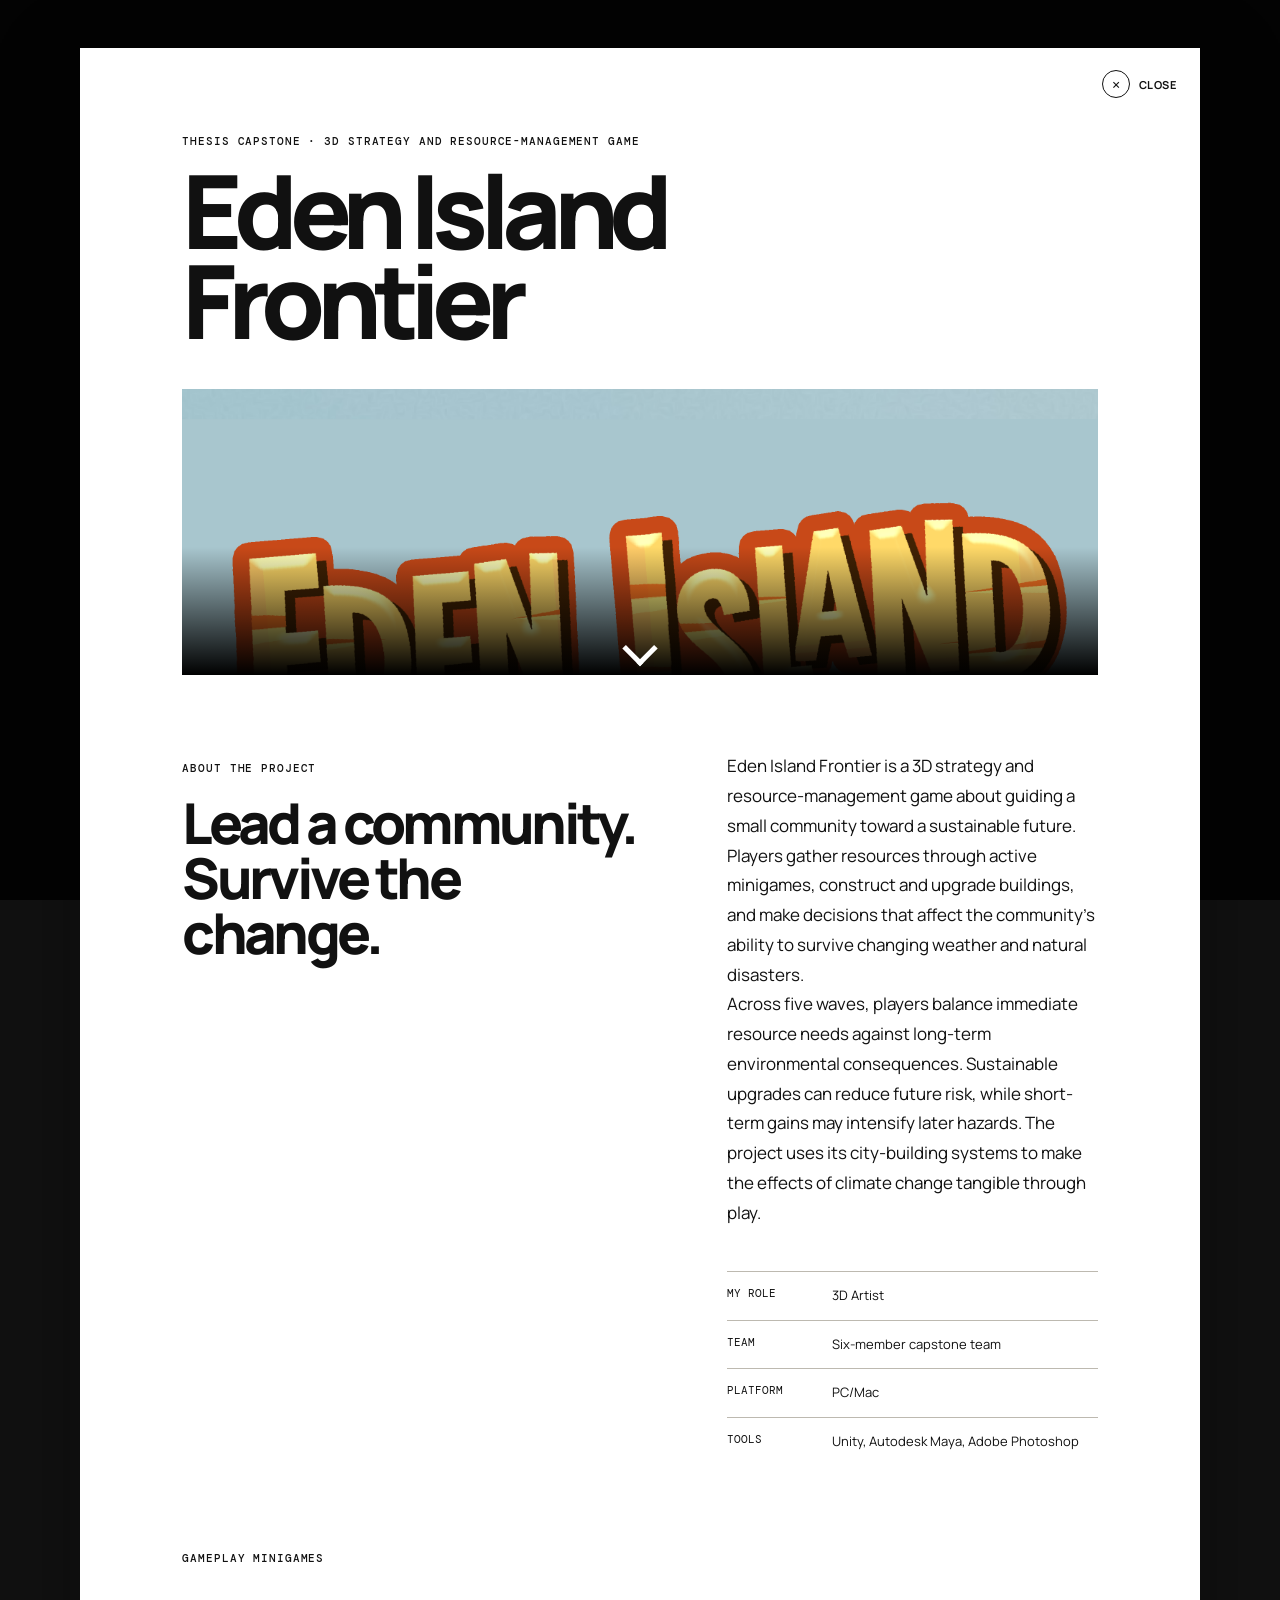
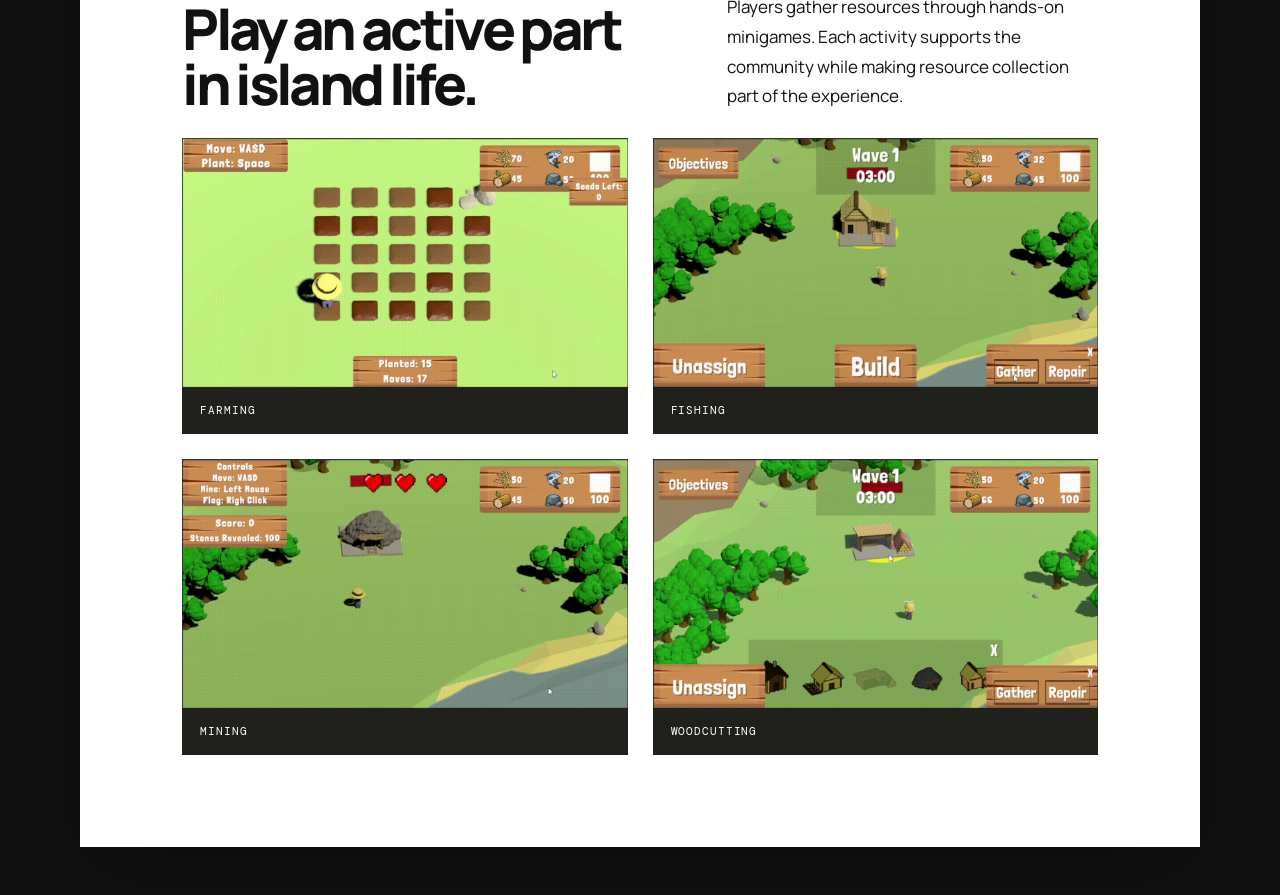
<file: edenisland.html>
﻿<!doctype html>
<html lang="en">
  <head>
    <meta charset="UTF-8" />
    <meta name="viewport" content="width=device-width, initial-scale=1.0" />
    <title>Eden Island Frontier — Luis Montinola</title>
    <link rel="preconnect" href="https://fonts.googleapis.com" />
    <link rel="preconnect" href="https://fonts.gstatic.com" crossorigin />
    <link href="https://fonts.googleapis.com/css2?family=DM+Mono:wght@400;500&family=Manrope:wght@400;500;600;700;800&display=swap" rel="stylesheet" />
    <link rel="stylesheet" href="styles.css" />
    <link rel="stylesheet" href="detail.css" />
    <link rel="stylesheet" href="project-modal.css" />
  </head>
  <body class="project-modal-page">
    <div class="modal-backdrop" aria-hidden="true">
    </div>
    <main class="detail-page project-modal" role="dialog" aria-modal="true" aria-labelledby="project-title">
      <a class="modal-close" href="./#games" aria-label="Close project details">
        <span>×</span> Close</a>
      <div class="detail-title">
        <p class="eyebrow">Thesis capstone · 3D strategy and resource-management game</p>
        <h1 id="project-title">Eden Island<br />Frontier</h1>
      </div>
      <div class="poster-disclosure">
        <input class="poster-toggle" id="eden-island-poster-toggle" type="checkbox" />
        <label for="eden-island-poster-toggle" aria-label="View full poster"></label>
        <div class="poster-preview poster-hero">
          <img src="img/Eden%20Island%20Frontier%20Poster.png" alt="Eden Island Frontier game poster" />
        </div>
      </div>
      <section class="detail-info">
        <div>
          <p class="eyebrow">About the project</p>
          <h2>Lead a community.<br />Survive the change.</h2>
        </div>
        <div>
          <p>Eden Island Frontier is a 3D strategy and resource-management game about guiding a small community toward a sustainable future. Players gather resources through active minigames, construct and upgrade buildings, and make decisions that affect the community’s ability to survive changing weather and natural disasters.</p>
          <p>Across five waves, players balance immediate resource needs against long-term environmental consequences. Sustainable upgrades can reduce future risk, while short-term gains may intensify later hazards. The project uses its city-building systems to make the effects of climate change tangible through play.</p>
          <dl>
            <div>
              <dt>My role</dt>
              <dd>3D Artist</dd>
            </div>
            <div>
              <dt>Team</dt>
              <dd>Six-member capstone team</dd>
            </div>
            <div>
              <dt>Platform</dt>
              <dd>PC/Mac</dd>
            </div>
            <div>
              <dt>Tools</dt>
              <dd>Unity, Autodesk Maya, Adobe Photoshop</dd>
            </div>
          </dl>
        </div>
      </section>
      <section class="gameplay-section" aria-labelledby="gameplay-title">
        <div class="gameplay-heading">
          <p class="eyebrow">Gameplay minigames</p>
          <h2 id="gameplay-title">Play an active part<br />in island life.</h2>
          <p>Players gather resources through hands-on minigames. Each activity supports the community while making resource collection part of the experience.</p>
        </div>
        <div class="gameplay-grid">
          <figure class="gameplay-card">
            <img src="img/Farm.gif" alt="Eden Island Frontier farming minigame gameplay" loading="lazy" />
            <figcaption>Farming</figcaption>
          </figure>
          <figure class="gameplay-card">
            <img src="img/Fish.gif" alt="Eden Island Frontier fishing minigame gameplay" loading="lazy" />
            <figcaption>Fishing</figcaption>
          </figure>
          <figure class="gameplay-card">
            <img src="img/Mine.gif" alt="Eden Island Frontier mining minigame gameplay" loading="lazy" />
            <figcaption>Mining</figcaption>
          </figure>
          <figure class="gameplay-card">
            <img src="img/Wood.gif" alt="Eden Island Frontier woodcutting minigame gameplay" loading="lazy" />
            <figcaption>Woodcutting</figcaption>
          </figure>
        </div>
      </section>
    </main>
  </body>
</html>
</file>
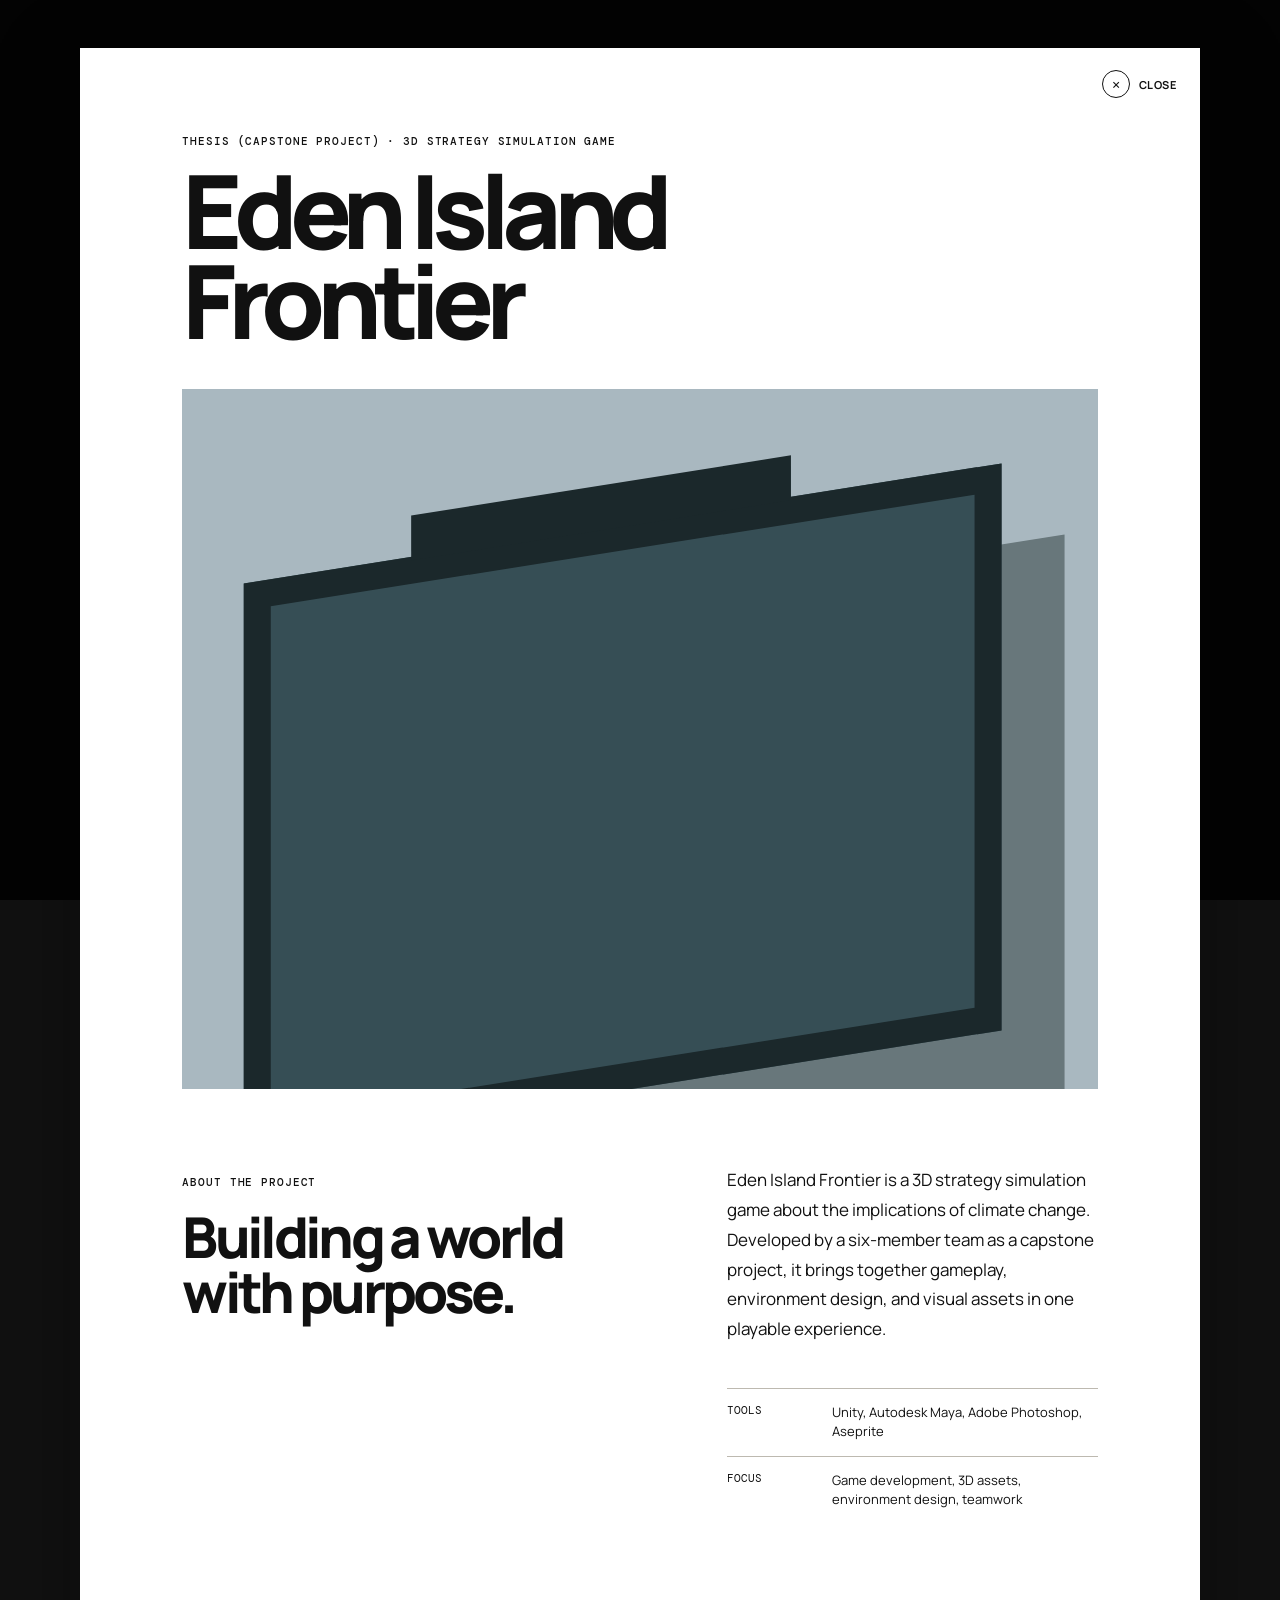
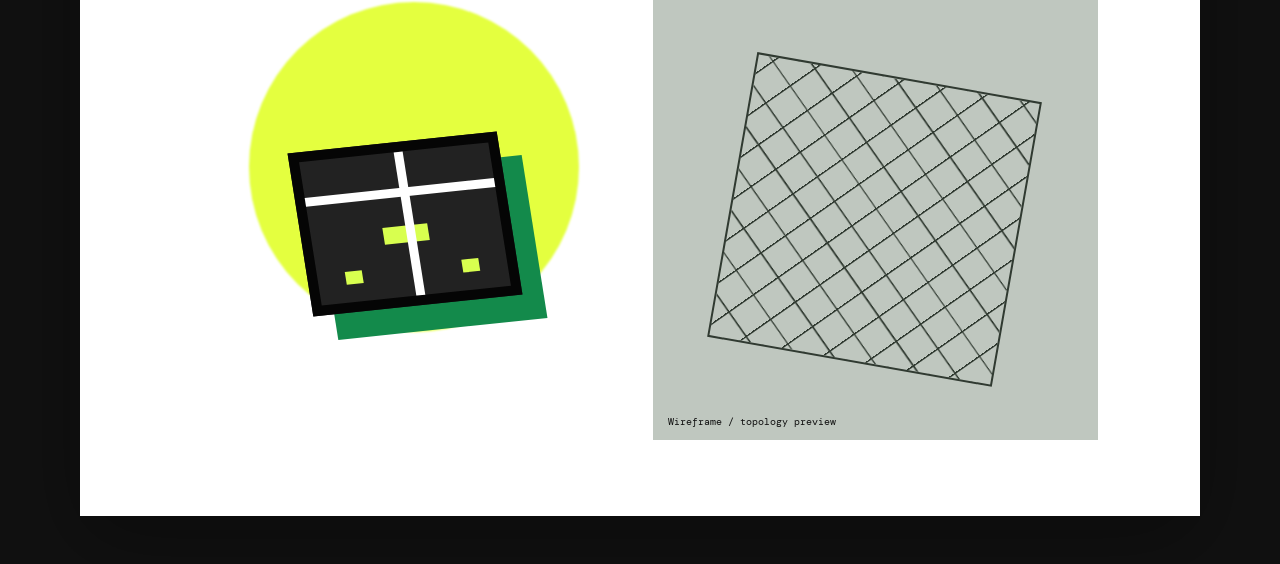
<file: project.html>
<!doctype html>
<html lang="en">
  <head>
    <meta charset="UTF-8" /><meta name="viewport" content="width=device-width, initial-scale=1.0" />
    <title>Eden Island Frontier — Luis Montinola Rivera</title>
    <link rel="preconnect" href="https://fonts.googleapis.com" /><link rel="preconnect" href="https://fonts.gstatic.com" crossorigin />
    <link href="https://fonts.googleapis.com/css2?family=DM+Mono:wght@400;500&family=Manrope:wght@400;500;600;700;800&display=swap" rel="stylesheet" /><link rel="stylesheet" href="styles.css" /><link rel="stylesheet" href="detail.css" />
    <link rel="stylesheet" href="project-modal.css" />
  </head>
  <body class="project-modal-page">
    <div class="modal-backdrop" aria-hidden="true"></div>
    <main class="detail-page project-modal" role="dialog" aria-modal="true" aria-labelledby="project-title">
      <a class="modal-close" href="index.html#work" aria-label="Close project details"><span>×</span> Close</a>
      <div class="detail-title"><p class="eyebrow">Thesis (Capstone project) · 3D strategy simulation game</p><h1 id="project-title">Eden Island<br />Frontier</h1></div>
      <div class="detail-hero art-sci-fi"><div class="tank"></div></div>
      <section class="detail-info"><div><p class="eyebrow">About the project</p><h2>Building a world<br />with purpose.</h2></div><div><p>Eden Island Frontier is a 3D strategy simulation game about the implications of climate change. Developed by a six-member team as a capstone project, it brings together gameplay, environment design, and visual assets in one playable experience.</p><dl><div><dt>Tools</dt><dd>Unity, Autodesk Maya, Adobe Photoshop, Aseprite</dd></div><div><dt>Focus</dt><dd>Game development, 3D assets, environment design, teamwork</dd></div></dl></div></section>
      <section class="detail-images"><div class="detail-image art-crate"><div class="orb"></div><div class="crate"><i></i><i></i><i></i></div></div><div class="detail-image wireframe"><div></div><p>Wireframe / topology preview</p></div></section>
    </main>
  </body>
</html>
</file>
<file: styles.css>
:root {
  --ink:#111!important;
  --paper:#fff!important;
  --lime:#e4ff3f!important;
  --green:#138a4b!important;
  --green-dark:#075c35!important;
  --orange:var(--green)!important;
  --line:#d9d9d9!important
}
.brand span {
  color:var(--green)!important
}
.eyebrow span {
  background:var(--green)!important
}
.hero-art {
  background:#f1f1f1!important
}
.crate {
  background:#222!important;
  border-color:#050505!important;
  box-shadow:21px 26px 0 var(--green)!important
}
.crate:before,.crate:after {
  background:#fff!important
}
.tools span {
  border-color:#bdbdbd!important
}
.contact {
  background:var(--lime)!important
}
:root {
  --ink:#20201d;
  --paper:#f2f0ea;
  --lime:#d8ff4f;
  --orange:#ff6b35;
  --line:#d7d4cc
}
* {
  box-sizing:border-box
}
html {
  scroll-behavior:smooth;
  scroll-padding-top: var(--header-height, 0px);
  overflow-x:clip
}
body {
  margin:0;
  background:#f5f5f5;
  color:var(--ink);
  font-family:Manrope,Arial,sans-serif;
  overflow-x:clip
}
.site-header,footer {
  display:flex;
  align-items:center;
  justify-content:space-between;
  padding:24px 5.5%;
  border-bottom:1px solid var(--line)
}
.brand {
  font:800 27px/1 Manrope;
  text-decoration:none;
  color:var(--ink);
  letter-spacing:-2px
}
.brand span {
  color:var(--orange)
}
.nav {
  display:flex;
  gap:30px
}
.nav a,footer a {
  font-size:13px;
  color:var(--ink);
  text-decoration:none
}
.nav .active {
  font-weight:800;
  color:var(--green)
}
.menu-button {
  display:none;
  background:transparent;
  border:0;
  font:600 13px Manrope
}
.hero {
  min-height:560px;
  position:relative;
  z-index:2;
  display:grid;
  grid-template-columns:1.15fr .85fr;
  gap:5%;
  padding:5.5% 9% 3%;
  align-items:center
}
.eyebrow {
  font:500 11px/1.2 'DM Mono',monospace;
  letter-spacing:.08em;
  text-transform:uppercase
}
.eyebrow span {
  display:inline-block;
  width:7px;
  height:7px;
  background:var(--orange);
  border-radius:50%;
  margin:0 8px 1px 0
}
.hero h1,h2 {
  margin:19px 0;
  font-weight:800;
  line-height:.98;
  letter-spacing:-.065em
}
.hero h1 {
  font-size:clamp(46px,7vw,88px)
}
em {
  font-family:Georgia,serif;
  font-weight:400
}
.intro {
  max-width:430px;
  line-height:1.65;
  font-size:16px
}
.button {
  display:inline-flex;
  gap:38px;
  align-items:center;
  margin-top:24px;
  padding:15px 18px;
  color:var(--ink);
  background:var(--lime);
  font-weight:800;
  font-size:13px;
  text-decoration:none;
  border-radius:2px
}
.button b {
  font-size:18px
}
.hero-art {
  min-height:495px;
  position:relative;
  overflow:hidden;
  background:#d9d4ca;
  isolation:isolate
}
.hero-art p {
  position:absolute;
  bottom:13px;
  left:16px;
  margin:0;
  font:10px 'DM Mono';
  z-index:2
}
.orb {
  position:absolute;
  width:330px;
  height:330px;
  left:52%;
  top:38%;
  transform:translate(-50%,-50%);
  border-radius:50%;
  background:var(--lime);
  filter:blur(1px)
}
.crate {
  position:absolute;
  z-index:1;
  width:210px;
  height:165px;
  left:50%;
  top:51%;
  transform:translate(-50%,-50%) rotate(-9deg) skewY(3deg);
  background:#34362c;
  border:10px solid #171814;
  box-shadow:21px 26px 0 #9e9a90
}
.crate:before,.crate:after,.crate i {
  content:"";
  position:absolute;
  background:#d8ff4f
}
.crate:before {
  width:100%;
  height:9px;
  top:36px
}
.crate:after {
  height:100%;
  width:9px;
  left:50%
}
.crate i:first-child {
  width:45px;
  height:17px;
  left:72px;
  top:74px
}
.crate i:nth-child(2) {
  width:17px;
  height:13px;
  left:28px;
  bottom:18px
}
.crate i:nth-child(3) {
  width:17px;
  height:13px;
  right:28px;
  bottom:18px
}
.section {
  padding:9%
}
.work {
  background:#20201d;
  color:var(--paper)
}
.section-heading {
  max-width:610px
}
.section h2 {
  font-size:clamp(38px,5vw,67px)
}
.muted {
  color:#aaa8a0;
  max-width:350px;
  line-height:1.6;
  font-size:14px
}
.filters {
  display:flex;
  gap:22px;
  margin:50px 0 29px;
  overflow:auto
}
.filters button {
  white-space:nowrap;
  color:#bbb;
  background:none;
  border:0;
  padding:0 0 7px;
  font:12px Manrope;
  cursor:pointer
}
.filters .selected {
  color:var(--paper);
  border-bottom:2px solid var(--lime)
}
.project-grid {
  display:grid;
  grid-template-columns:1.28fr 1fr;
  gap:54px 28px
}
.project-large {
  grid-row:span 2
}
.project-image {
  height:330px;
  display:block;
  position:relative;
  overflow:hidden;
  text-decoration:none
}
.project-large .project-image {
  height:530px
}
.project-image span {
  position:absolute;
  top:16px;
  right:16px;
  opacity:0;
  transition:.25s;
  z-index:2;
  background:var(--paper);
  padding:10px;
  color:var(--ink);
  font-size:11px;
  font-weight:800
}
.project-image:hover span {
  opacity:1
}
.project-meta {
  display:flex;
  justify-content:space-between;
  padding-top:14px
}
.project-meta h3 {
  margin:0;
  font-size:17px;
  letter-spacing:-.04em
}
.project-meta p {
  margin:5px 0;
  color:#aaa8a0;
  font-size:12px
}
.project-meta strong {
  font:11px 'DM Mono';
  color:var(--lime)
}
.art-sci-fi {
  background:#a9b8c0
}
.tank {
  position:absolute;
  width:46%;
  height:45%;
  background:#364e55;
  left:27%;
  top:30%;
  transform:skewY(-9deg);
  border:15px solid #1b282b;
  box-shadow:35px 45px 0 #68777b
}
.tank:after {
  content:"";
  position:absolute;
  width:54%;
  height:25px;
  top:-38px;
  left:20%;
  background:#1b282b
}
.art-diorama {
  background:linear-gradient(#e6a172 0 52%,#203e35 52%)
}
.rock {
  position:absolute;
  background:#d4c3a7;
  clip-path:polygon(40% 0,100% 38%,75% 100%,0 79%,7% 31%)
}
.rock-one {
  width:58%;
  height:55%;
  bottom:-2%;
  left:7%
}
.rock-two {
  width:48%;
  height:44%;
  bottom:-1%;
  right:4%;
  background:#958c77
}
.tree {
  position:absolute;
  width:17%;
  height:60%;
  bottom:23%;
  left:45%;
  background:#262f24;
  clip-path:polygon(50% 0,78% 40%,66% 40%,100% 82%,58% 68%,58% 100%,42% 100%,42% 68%,0 82%,34% 40%,22% 40%)
}
.art-radio {
  background:#e8d74e
}
.radio {
  position:absolute;
  width:56%;
  height:47%;
  left:22%;
  top:25%;
  background:#d05238;
  border:13px solid #8d3028;
  box-shadow:24px 26px 0 #262625
}
.radio i {
  position:absolute;
  width:85px;
  height:85px;
  border:9px solid #262625;
  border-radius:50%;
  left:20px;
  top:24px
}
.radio b {
  position:absolute;
  width:65px;
  height:18px;
  background:#262625;
  right:16px;
  top:35px
}
.radio em {
  position:absolute;
  width:30px;
  height:30px;
  background:#262625;
  right:34px;
  bottom:25px;
  border-radius:50%
}

.about-layout {
  display:grid;
  grid-template-columns:1.25fr .75fr;
  gap:12%;
  align-items:end
}
.about-layout p {
  line-height:1.75;
  font-size:16px
}
.text-link {
  display:inline-block;
  margin-top:19px;
  color:var(--ink);
  font-size:13px;
  font-weight:800;
  text-decoration:none;
  border-bottom:1px solid var(--ink);
  padding-bottom:5px
}
.text-link b {
  margin-left:25px
}
.tools {
  display:flex;
  gap:10px;
  flex-wrap:wrap;
  margin-top:90px
}
.tools span {
  border:1px solid #bdb7ae;
  border-radius:100px;
  padding:11px 15px;
  font:11px 'DM Mono'
}
.contact {
  background:var(--lime);
  padding:9%;
  min-height:490px
}
.contact h2 {
  font-size:clamp(48px,7vw,93px)
}
.contact-links {
  position:relative;
  z-index:1;
  display:flex;
  flex-direction:column;
  align-items:flex-start;
  gap:19px
}
.contact-email {
  color:var(--ink);
  font-size:clamp(17px,2vw,25px);
  font-weight:700;
  text-decoration:none;
  border-bottom:2px solid var(--ink)
}
.contact-email span {
  margin-left:20px
}
.contact-resume {
  color:var(--ink);
  font-size:13px;
  font-weight:800;
  text-decoration:none;
  border-bottom:1px solid var(--ink);
  padding-bottom:5px
}
.contact-resume span {
  margin-left:25px;
  font-size:18px
}
footer {
  border:0
}
footer p {
  font-size:11px
}
footer div {
  display:flex;
  gap:18px
}
@media(max-width:700px) {
  .site-header {
    padding:20px 7%
  }
  .menu-button {
    display:block
  }
  .nav {
    display:none;
    position:absolute;
    top:100%;
    left:0;
    right:0;
    background:var(--paper);
    padding:20px 7%;
    z-index:5;
    border-bottom:1px solid var(--line)
  }
  .nav.open {
    display:flex
  }
  .hero {
    grid-template-columns:1fr;
    padding:16% 7% 0;
    gap:50px
  }
  .hero-art {
    min-height:370px;
    margin:0 -7%
  }
  .section,.contact {
    padding:20% 7%
  }
  .project-grid {
    grid-template-columns:1fr;
    gap:40px
  }
  .project-large {
    grid-row:auto
  }
  .project-large .project-image,.project-image {
    height:350px
  }
  .about-layout {
    grid-template-columns:1fr;
    gap:20px
  }
  .tools {
    margin-top:55px
  }
  .contact {
    min-height:420px
  }
  footer {
    padding:25px 7%
  }
  footer p {
    display:none
  }
}
</file>
<file: detail.css>
.detail-page {
  padding:5% 9% 0
}
.back-link {
  color:#20201d;
  font:12px Manrope;
  font-weight:800;
  text-decoration:none;
  border-bottom:1px solid #20201d;
  padding-bottom:5px
}
.detail-title {
  margin:80px 0 50px
}
.detail-title h1 {
  font:800 clamp(54px,8vw,112px)/.88 Manrope;
  letter-spacing:-.08em;
  margin:17px 0
}
.detail-hero {
  height:min(66vw,700px);
  position:relative;
  overflow:hidden
}
.detail-hero .tank {
  transform:translate(-4%,16%) scale(1.8) skewY(-9deg)
}
.poster-hero {
  height:auto;
  min-height:0;
  display:block;
  background:#d8d2c7
}
.poster-disclosure {
  position:relative;
  isolation:isolate
}
.poster-disclosure::after {
  content:'';
  position:absolute;
  right:0;
  bottom:0;
  left:0;
  height:45%;
  z-index:1;
  background:linear-gradient(to bottom,transparent,#000);
  pointer-events:none
}
.poster-toggle {
  position:absolute;
  inset:0;
  z-index:3;
  width:auto;
  height:auto;
  margin:0;
  opacity:0;
  cursor:pointer
}
.poster-disclosure label {
  position:absolute;
  bottom:14px;
  left:50%;
  z-index:4;
  pointer-events:none;
  cursor:pointer;
  width:24px;
  height:24px;
  padding:10px;
  background:transparent;
  background-clip:padding-box;
  border-right:5px solid #ffffff;
  border-bottom:5px solid #ffffff;
  text-shadow:0 2px 8px rgba(0,0,0,.5);
  transform:translateX(-50%) rotate(45deg);
  transition:transform .2s ease
}
.poster-toggle:checked + label {
  transform:translateX(-50%) rotate(-135deg)
}
.poster-preview {
  width:100%;
  aspect-ratio:4 / 1.25;
  overflow:hidden;
  margin:0 auto;
  pointer-events:none
}
.poster-preview img {
  height:100%;
  object-fit:cover;
  object-position:center 18%
}
.poster-disclosure:has(.poster-toggle:checked) .poster-preview {
  aspect-ratio:auto;
  overflow:visible
}
.poster-disclosure:has(.poster-toggle:checked) .poster-preview img {
  height:auto;
  object-fit:contain;
  object-position:center
}
.poster-hero img {
  display:block;
  width:100%;
  height:auto;
  max-width:100%;
  object-fit:contain;
  object-position:center
}
.detail-info {
  padding:10% 0;
  display:grid;
  grid-template-columns:1.1fr .9fr;
  gap:10%
}
.detail-info h2 {
  font-size:clamp(35px,4.4vw,62px)
}
.detail-info>div:last-child>p {
  font-size:17px;
  line-height:1.75;
  margin:0
}
.detail-info dl {
  margin:44px 0 0
}
.detail-info dl div {
  border-top:1px solid #bdb9b0;
  padding:14px 0;
  display:grid;
  grid-template-columns:90px 1fr;
  gap:15px
}
.detail-info dt {
  font:11px 'DM Mono';
  text-transform:uppercase
}
.detail-info dd {
  margin:0;
  font-size:13px;
  line-height:1.5
}
.detail-images {
  display:grid;
  grid-template-columns:1fr 1fr;
  gap:25px
}
.gameplay-section {
  padding:0 0 10%;
}
.gameplay-heading {
  display:grid;
  grid-template-columns:1.1fr .9fr;
  align-items:end;
  gap:10%;
  margin-bottom:42px;
}
.gameplay-heading h2 {
  grid-column:1;
  grid-row:2;
  font-size:clamp(35px,4.4vw,62px);
  margin:0;
}
.gameplay-heading>p:last-child {
  grid-column:2;
  grid-row:2;
  font-size:17px;
  line-height:1.75;
  margin:0;
}
.gameplay-grid {
  display:grid;
  grid-template-columns:repeat(2,1fr);
  gap:25px;
}
.gameplay-card {
  margin:0;
  background:#20201d;
  overflow:hidden;
}
.gameplay-card img {
  display:block;
  width:100%;
  aspect-ratio:16 / 9;
  object-fit:cover;
}
.gameplay-card figcaption {
  padding:15px 18px 17px;
  color:var(--paper);
  font:11px 'DM Mono',monospace;
  letter-spacing:.08em;
  text-transform:uppercase;
}
.detail-video {
  width: 100%;
  height: auto;
  margin-top: 42px;
  aspect-ratio: 16 / 9;
  background: #20201d;
}
.detail-video video {
  display: block;
  width: 100%;
  height: 100%;
  object-fit: contain;
}
.detail-image {
  height:440px;
  position:relative;
  overflow:hidden
}
.wireframe {
  background:#bfc7bf;
  display:grid;
  place-items:center
}
.wireframe div {
  width:65%;
  aspect-ratio:1;
  border:2px solid #303a31;
  background:repeating-linear-gradient(45deg,transparent 0 28px,#303a31 29px 30px),repeating-linear-gradient(-45deg,transparent 0 28px,#303a31 29px 30px);
  transform:rotate(10deg)
}
.wireframe p {
  position:absolute;
  bottom:12px;
  left:15px;
  font:10px 'DM Mono';
  margin:0
}
.mini-contact {
  margin:10% -11% 0
}
@media(max-width:700px) {
  .detail-page {
    padding:13% 7% 0
  }
  .detail-title {
    margin:55px 0 35px
  }
  .detail-hero {
    height:360px
  }
  .poster-hero {
    height:auto
  }
  .detail-info {
    grid-template-columns:1fr;
    padding:18% 0;
    gap:10px
  }
  .detail-images {
    grid-template-columns:1fr
  }
  .gameplay-section {
    padding:0 0 18%;
  }
  .gameplay-heading {
    grid-template-columns:1fr;
    gap:10px;
    margin-bottom:30px;
  }
  .gameplay-heading h2,
  .gameplay-heading>p:last-child {
    grid-column:1;
    grid-row:auto;
  }
  .gameplay-heading>p:last-child {
    font-size:15px;
  }
  .gameplay-grid {
    grid-template-columns:1fr;
    gap:18px;
  }
  .detail-image {
    height:330px
  }
  .detail-video {
    height: auto;
    aspect-ratio: 16 / 9;
  }
  .mini-contact {
    margin:20% -7% 0
  }
}
</file>
<file: project-modal.css>
body.project-modal-page {
  min-height: 100vh;
  background: #111;
}
.modal-backdrop {
  position: fixed;
  inset: 0;
  background: rgba(0, 0, 0, 0.78);
  backdrop-filter: blur(7px);
  z-index: 0;
}
.project-modal {
  position: relative;
  z-index: 1;
  width: min(1120px, calc(100% - 48px));
  margin: 48px auto;
  padding: 76px 8% 0;
  background: var(--paper);
  box-shadow: 0 24px 80px rgba(0, 0, 0, 0.35);
  animation: modal-enter 0.28s ease-out both;
}
.modal-close {
  position: absolute;
  top: 22px;
  right: 24px;
  display: inline-flex;
  align-items: center;
  gap: 9px;
  color: var(--ink);
  font: 700 11px/1 Manrope, sans-serif;
  letter-spacing: 0.04em;
  text-decoration: none;
  text-transform: uppercase;
}
.modal-close span {
  display: grid;
  width: 28px;
  height: 28px;
  place-items: center;
  border: 1px solid currentColor;
  border-radius: 50%;
  font-size: 17px;
  font-weight: 400;
}
.project-modal .back-link {
  display: none;
}
.project-modal .detail-title {
  margin: 0 0 44px;
}
.project-modal .detail-info {
  padding: 76px 0;
}
.project-modal .detail-images {
  padding-bottom: 76px;
}
.modal-contact {
  margin: 0 -11.4%;
  padding: 8% 11.4%;
  background: var(--lime);
}
.modal-contact h2 {
  margin: 18px 0;
  font-size: clamp(40px, 6vw, 72px);
}
@keyframes modal-enter {
  from {
    opacity: 0;
    transform: translateY(18px) scale(0.985);
  }
  to {
    opacity: 1;
    transform: translateY(0) scale(1);
  }
}
@media (max-width: 700px) {
  .project-modal {
    width: 100%;
    margin: 0;
    padding: 72px 7% 0;
  }
  .modal-close {
    top: 18px;
    right: 7%;
  }
  .project-modal .detail-info {
    padding: 55px 0;
  }
  .project-modal .detail-images {
    padding-bottom: 55px;
  }
  .modal-contact {
    margin: 0 -7%;
    padding: 20% 7%;
  }
}
</file>
